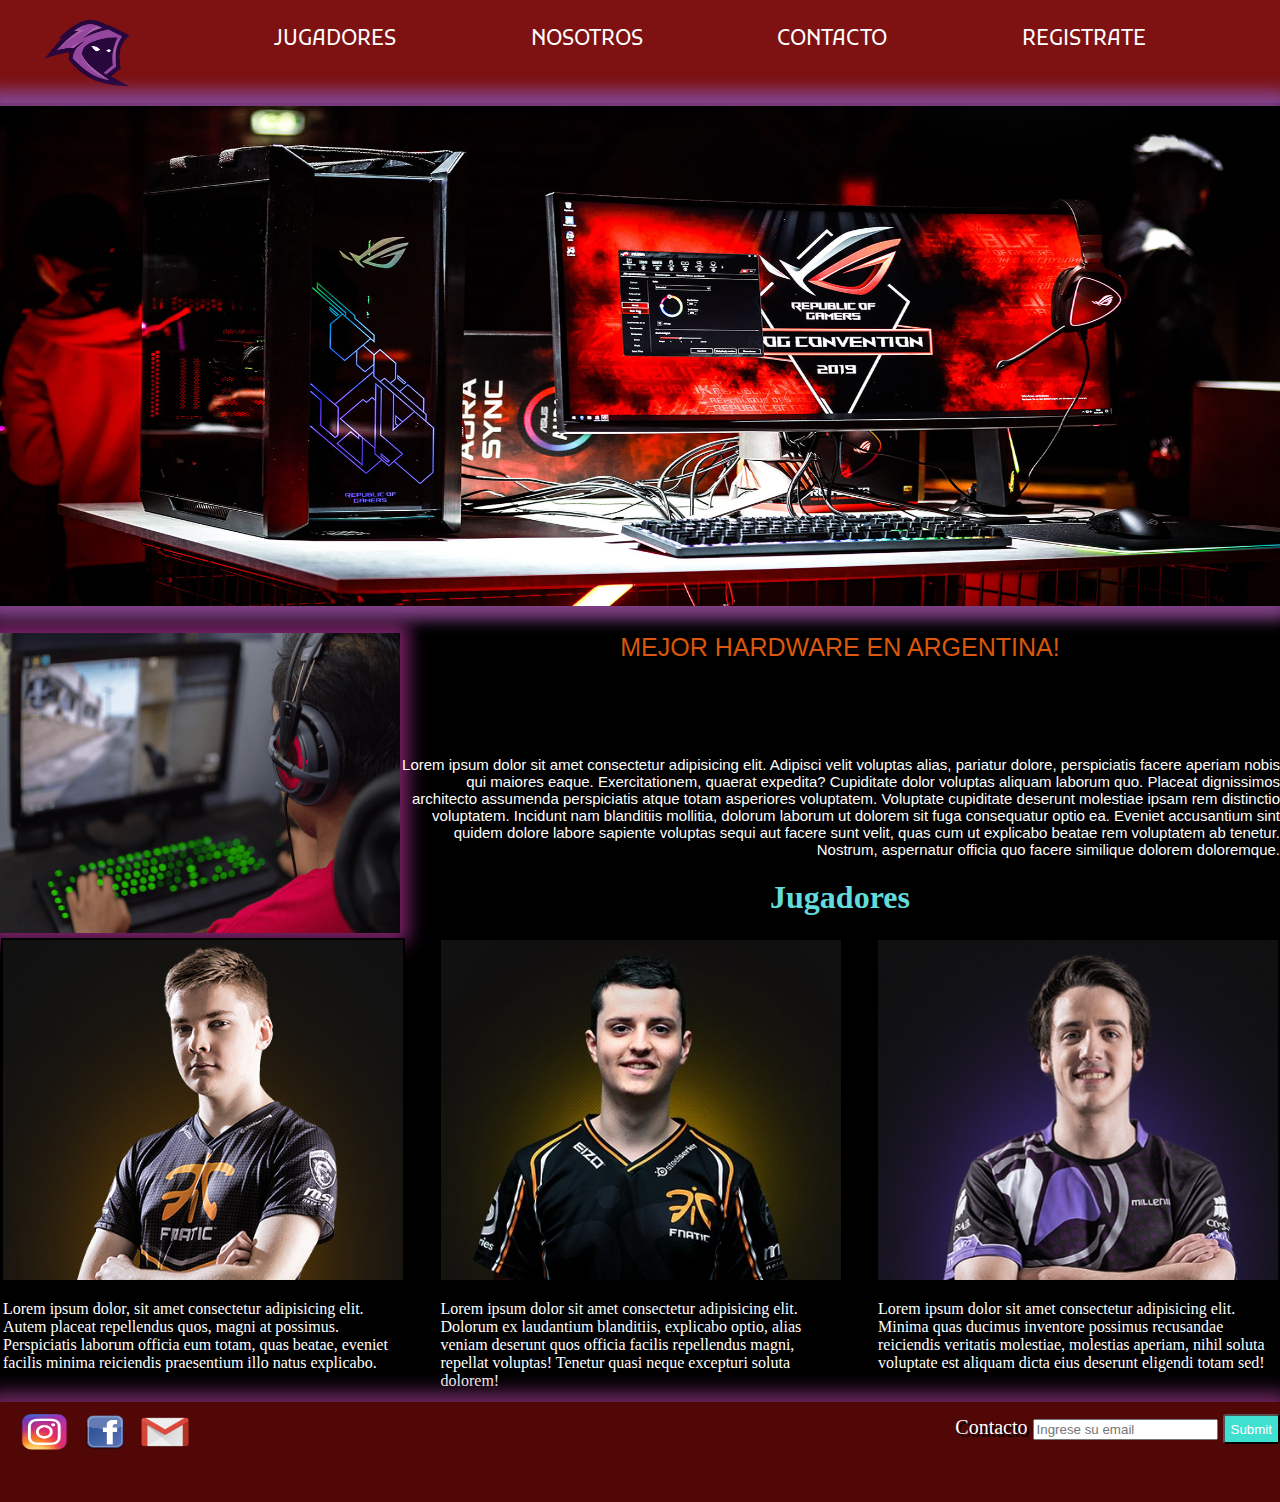
<file: tarea/index.html>
<!DOCTYPE html>
<html lang="en">

<head>
    <meta charset="UTF-8">
    <meta name="viewport" content="width=device-width, initial-scale=1.0">
    <link rel="stylesheet" href="style.css">
    
    <link href="https://fonts.googleapis.com/css2?family=Kufam&display=swap" rel="stylesheet">
    <link href="https://fonts.googleapis.com/css2?family=Lobster&display=swap" rel="stylesheet">
    <title>Document</title>
</head>

<body>
   

        <nav class="navegador">

            <nav class="nav container">
                <ul>
                    <li> <a href="#"> <img class="logo" src="logo.png" alt="logo"></a></li>
                    <li><a href="#jugadores">Jugadores</a></li>
                    <li><a href="#main">Nosotros</a></li>
                    <li><a href="#oli">Contacto</a></li>
                    <li><a href="login.html">Registrate</a></li>
                </ul>
            </nav>
        </nav>

        <div class="portada">

            <img class="portada" src="portada.jpg" alt="imagen de portada">
        </div>


        <div class="container" id="main">
            <img class="imagen" src="imagen.png" alt="">
          <p class="titulo">MEJOR HARDWARE EN ARGENTINA! </p> <br><br><br>
            <p class="letra">Lorem ipsum dolor sit amet consectetur adipisicing elit. Adipisci velit voluptas alias,
                pariatur dolore, perspiciatis facere aperiam nobis qui maiores eaque. Exercitationem, quaerat expedita?
                Cupiditate dolor voluptas aliquam laborum quo.
                Placeat dignissimos architecto assumenda perspiciatis atque totam asperiores voluptatem. Voluptate
                cupiditate deserunt molestiae ipsam rem distinctio voluptatem. Incidunt nam blanditiis mollitia, dolorum
                laborum ut dolorem sit fuga consequatur optio ea.
                Eveniet accusantium sint quidem dolore labore sapiente voluptas sequi aut facere sunt velit, quas cum ut
                explicabo beatae rem voluptatem ab tenetur. Nostrum, aspernatur officia quo facere similique dolorem
                doloremque.</p>
            </div>
        <section id="jugadores">
            <h1 class="tit-jugadores">Jugadores</h1>
            <div class="papa-caja">
                <ul class="otro-ul">

                    <li class="uno">
                        <img class="imagen-fnatic" src="imagenfanatic.jpg" alt="">
                        <p class="or">Lorem ipsum dolor, sit amet consectetur adipisicing elit. Autem placeat repellendus quos,
                            magni at possimus. Perspiciatis laborum officia eum totam, quas beatae, eveniet facilis
                            minima reiciendis praesentium illo natus explicabo.</p>
                    </li>

                    <li class="dos"><img class="imagen-fnatic" src="ninja.jpg" alt="">
                        <p>Lorem ipsum dolor sit amet consectetur adipisicing elit. Dolorum ex laudantium blanditiis,
                            explicabo optio, alias veniam deserunt quos officia facilis repellendus magni, repellat
                            voluptas! Tenetur quasi neque excepturi soluta dolorem!</p>
                    </li>

                    <li class="tres">
                        <img class="imagen-fnatic" src="segundopro.jpg" alt="">
                        <p>Lorem ipsum dolor sit amet consectetur adipisicing elit. Minima quas ducimus inventore
                            possimus recusandae reiciendis veritatis molestiae, molestias aperiam, nihil soluta
                            voluptate est aliquam dicta eius deserunt eligendi totam sed!</p>

                    </li>


                </ul>
            </div>
        </section>

        <div id="oli"  class="footer">
            <nav>
                <a href="#"><img class="medir primer" src="instagram.png" alt=""></a>
                <a href="#"><img class="medir segundo" src="facebook.png" alt=""></a>
                <a href="#"><img class="medir tercer" src="gmail.png" alt=""></a>

            </nav>
            <div class="movi">

                <label for="">Contacto</label>
                <input type="text" placeholder="Ingrese su email">
                <input class="enviar" type="submit">

            </div>
           <!-- <p class="derechos">Derechos reservados &copy; </p>-->

        





</body>

</html>
</file>
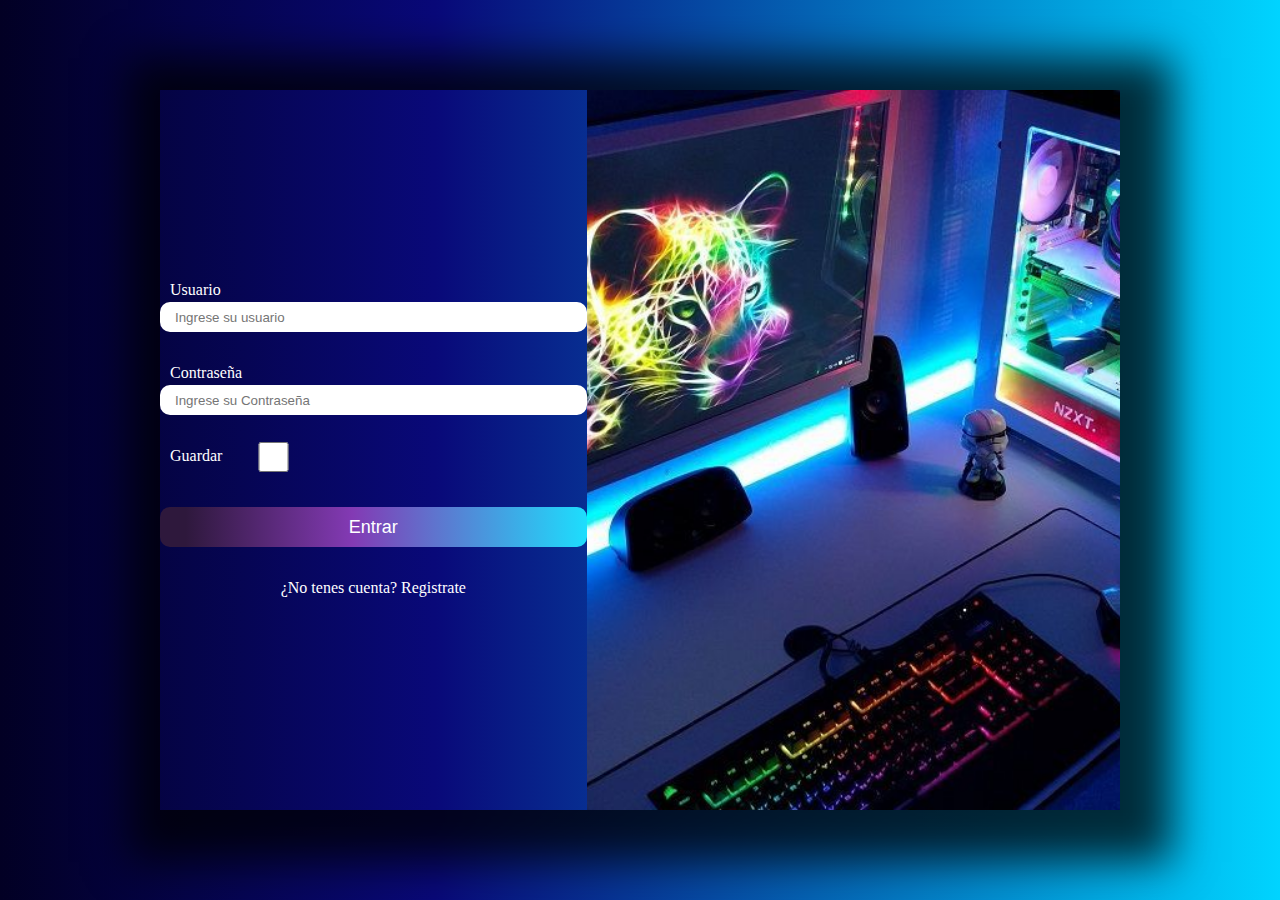
<file: tarea/login.html>
<!DOCTYPE html>
<html lang="en">

<head>
    <meta charset="UTF-8">
    <meta name="viewport" content="width=device-width, initial-scale=1.0">
    
    <link rel="stylesheet" href="estilo.css">
    <title>Login</title>
</head>

<body>
    <div class="container">
        <div class="contenido">
            <div class="login">
                <p>
                    <label>Usuario</label>
                    <input type="text" placeholder="Ingrese su usuario">
                </p>
                <p>
                    <label>Contraseña</label>
                    <input type="password" placeholder="Ingrese su Contraseña">
                </p>
                <p >
                    <label class="check">Guardar</label>
                    <input class="checkdos" type="checkbox">
                </p>
                <p>
                    <a href="index.html"><button>Entrar</button></a>
                    <a href="register.html"><p>¿No tenes cuenta? Registrate</p></a>
                </p>
                
            </div>

            <div class="imagen">

            </div>

        </div>

    </div>
</body>

</html>
</file>
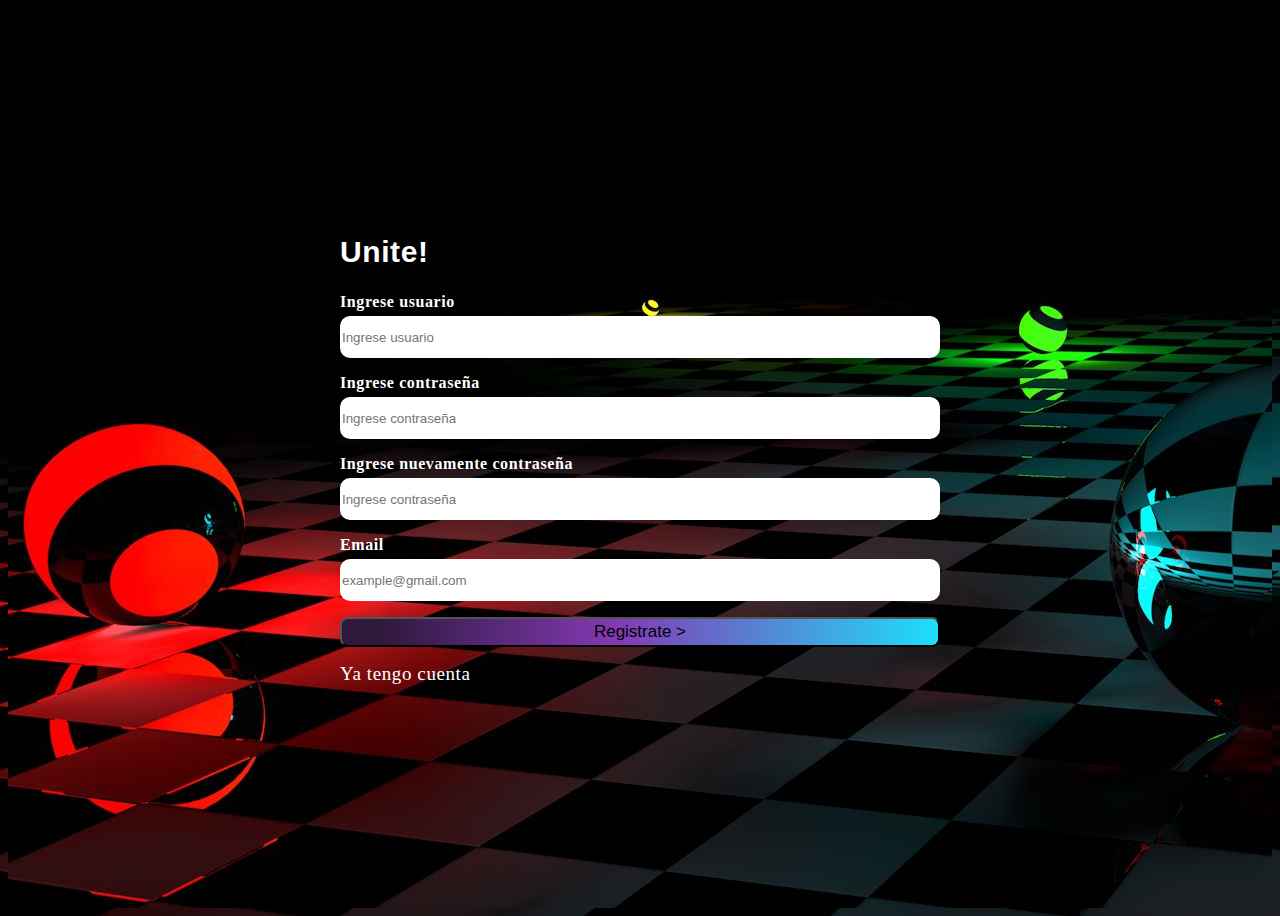
<file: tarea/register.html>
<!DOCTYPE html>
<html lang="en">

<head>
    <meta charset="UTF-8">
    <link rel="stylesheet" href="estiloregister.css">
    <meta name="viewport" content="width=device-width, initial-scale=1.0">
    <title>register</title>
</head>

<body>
    <div class="container">
        <div class="contenido">
            <div class="register">
                <h2>Unite!</h2>
                <p>
                    <label>Ingrese usuario</label>
                    <input type="text" placeholder="Ingrese usuario">
                </p>
                <p>
                    <label>Ingrese contraseña</label>
                    <input type="password" placeholder="Ingrese contraseña">
                </p>
                <p> <label>Ingrese nuevamente contraseña</label>
                    <input type="password" placeholder="Ingrese contraseña">
                </p>
                <p>
                    <label>Email</label>
                    <input type="email" placeholder="example@gmail.com">
                </p>
                <p>
                    <a href="index.html"><button>Registrate  ></button></a>
                    <a href="login.html"><p>Ya tengo cuenta</p></a>
                </p>


            </div>



        </div>

    </div>
</body>

</html>
</file>
<file: tarea/style.css>
html,body{
    margin: 0;
    padding: 0;
    background: black;
}
p{
    color: white;
    
}


.navegador{
    width: 100%;
    height: 100px;
    background: rgb(126, 18, 18);
    box-shadow: -2px 0px 17px 10px rgba(110, 39, 98, 0.97);
    

}
 ul {
    display: grid;
    grid-template-columns: repeat(5,auto);
    margin: 0 ;
   list-style: none;
  }
   
.logo{
    width: 100px;
    margin-top: 3px;
}

 a{
     text-transform: uppercase;
     font-size: 21px;
    color:white;
    text-decoration: none;
    line-height: 80px;
    font-family: 'Kufam', cursive;
}
a:hover{
    color: rgb(101, 224, 204);
    transition: all 1s ease;
    
}
.portada{
    width: 100%;
    height: 500px;
    margin-top: 3px;
    box-shadow: -2px 0px 17px 10px rgba(130, 66, 136, 0.97);
    margin-bottom: 30px;
}

.imagen{
    width: 400px;
    height: 300px;
    float: left;
    box-shadow: -2px 0px 17px 10px rgba(129, 34, 109, 0.97);
      
}
.letra{
    text-align: right;
    font-family: 'Segoe UI', Tahoma, Geneva, Verdana, sans-serif;
    font-size: 15px;
   
}
.titulo{
    font-size: 25px;
    text-align-last: center;
    color: rgb(218, 87, 11);
    font-family: Arial, Helvetica, sans-serif;
  
}
.tit-jugadores{
    text-align: center;
    font-weight: bold;
    color: rgb(99, 219, 219);
}
.otro-ul{
 display: flex;
 justify-content:space-between;
 margin-left: -39px;
 
 
}
.uno{
    width: 400px;
    height: 340px;
    border: solid 2px black;
}
.dos{
    width: 400px;
    height: 340px;
    border: solid 2px black;
}
.tres{
    width: 400px;
    height: 340px;
    border: 2px solid black;
   
}
.imagen-fnatic{
    width: 400px;
    height: 340px;
    object-fit: cover
    
}
.footer{
    width: 100%;
    height: 100px;
    background: rgb(82, 7, 7);
    box-shadow: -2px 0px 17px 10px rgba(110, 39, 98, 0.97);
    margin-top: 120px;
    position: relative;
}
.medir{
    width:50px;
    height: 40px;
}
.primer{
    position: absolute;
    top: 10px;
    left: 20px;
}
.segundo{
    position: absolute;
    top: 10px;
    left: 80px;

}
.tercer{
    position: absolute;
    top: 10px;
    left:140px;
}
.movi{
    text-align:right;
    color: white;
    line-height: 50px;
    font-size: 20px;
    text-shadow:  black 2px 3px;
}
.enviar{
    color: white;
    background-color: turquoise;
    height: 30px;
    border-radius: 8%;
}
.derechos{
    margin-left: 1100px;
}
@media screen and (max-width:1000px){
    .otro-ul{
        display: block;
    }
    .uno{
        width: 400px;
        height: 340px;
        border: solid 2px black;
        margin-bottom: 149px;
        margin-top: 10px;
    }
    .dos{
        width: 400px;
        height: 340px;
        border: solid 2px black;
        margin-bottom: 149px;
    }
    .tres{
        width: 400px;
        height: 340px;
        border: 2px solid black;
        margin-bottom: 60px;
    }
    .imagen-fnatic{
        width: 400px;
        height: 340px;
        object-fit: cover
        
    }
    ul{
        display: block;
       
    
    }
    li{
       width: 100%;
       height: 60px;
       font-weight: bold; 
       margin: -30px auto;
       padding: 0;
       text-align:center;
       
     
    }
    a:hover{
        color: rgb(101, 224, 204);
        transition: all 1s ease;
        
    }
    .logo{
        display: block;
        transform: scale(1.5);
        padding-top: 30px;
        
    }
    
    .navegador{
        width: 100%;
        height: 200px;
        background-color:rgb(79, 7, 97);
    }
    .imagen{
        margin-bottom: 25px;
        margin-right: 15px;
    
    }
    .titulo{
        margin-bottom: -15px;
        
    }
    .footer{
        width: 100%;
        height: 100px;
        background: rgb(82, 7, 7);
        box-shadow: -2px 0px 17px 10px rgba(110, 39, 98, 0.97);
       
        position: relative;
    }
    .medir{
        width:50px;
        height: 40px;
    }
    .primer{
        position: absolute;
        top: 10px;
        left: 20px;
    }
    .segundo{
        position: absolute;
        top: 10px;
        left: 80px;
    
    }
    .tercer{
        position: absolute;
        top: 10px;
        left:140px;
    }
    .movi{
        text-align:right;
        color: white;
        line-height: 120px;
        font-size: 20px;
        text-shadow:  black 2px 3px;

    }
    .enviar{
        color: white;
        background-color: turquoise;
        height: 30px;
        border-radius: 8%;
    }
    .derechos{
        margin-left: 1100px;
    }
     }
</file>
<file: tarea/estilo.css>
html,body{
    margin: 0;
    padding: 0;
   background: rgb(2,0,36);
background: linear-gradient(90deg, rgba(2,0,36,1) 0%, rgba(9,9,121,1) 34%, rgba(0,212,255,1) 100%);
font-size: 16px;
letter-spacing: 0.6;
color: white;

}
.container{
 position: relative;
 display: flex;
 justify-content: center;
 width: 100%;
 height: 100vh;
 align-items: center;
}
.contenido{
    width: 100%;
    height: 100%;
    display: flex;
    justify-content: center;
    align-items: center;
    


}
.login{
    width: 75%;
    max-width: 600px;


}
.login p{
    display: flex;
    flex-direction: column;
}
.login label{
    font-size: 18px;
    letter-spacing: 0.6;
    margin-bottom: 3px;

}
.login p input{
    padding: 0 15px;
    border-radius: 10px;
    border: none;
    height: 30px;
}
.login button{
    width: 100%;
    height: 40px;
    border: none;
    border-radius: 10px;
    font-size: 18px;
    background: rgb(46,24,60);
background: linear-gradient(90deg, rgba(46,24,60,1) 6%, rgba(131,58,180,1) 45%, rgba(29,222,253,1) 100%, rgba(252,176,69,1) 100%);
color: white;
cursor: pointer;

}
.login button:hover{
    opacity: 0.8;
}
a{
    text-decoration: none;
    color: white;
    text-align: center;
}
.imagen{
    visibility: hidden;
}
@media screen and (min-width:1000px){
    .imagen{
        
        visibility: visible;
        background-image: url(./PC-para-gaming.jpg);
        height: 100%;
        width: 100%;
        background-size: cover;
        background-repeat: no-repeat;
        background-position: center;
       
        

    }
    html,body{
        margin: 0;
        padding: 0;
       background: rgb(2,0,36);
    background: linear-gradient(90deg, rgba(2,0,36,1) 0%, rgba(9,9,121,1) 34%, rgba(0,212,255,1) 100%);
    font-size: 16px;
    letter-spacing: 0.6;
    color: white;
    
    }
    .container{
     position: relative;
     display: flex;
     justify-content: center;
     width: 100%;
     height: 100vh;
     align-items: center;
     
     
    
    }
    .contenido{
        width: 75%;
        height: 80%;
        display: flex;
        justify-content: center;
        align-items: center;
       
       box-shadow: 10px 10px 40px 42px rgba(0,0,0,0.75);
       
        
    }
    .login{
        width: 80%;
        height: 100%;
        display: flex;
        margin-top: 10px;
        flex-direction: column;
        justify-content: center;
        border-top-left-radius: 10px;
        border-bottom-left-radius: 10px;
        
     
    }
    .login input{
     width: 93%;
    }
    .login p{
        display: flex;
        flex-direction: column;
    }
    .login label{
        font-size: 16px;
        letter-spacing: 0.6;
        margin-bottom: 3px;
        margin-left: 10px;
    
    }
    .login p input{
        padding: 0 15px;
        border-radius: 10px;
        border: none;
        height: 30px;
    }
}
   input.checkdos{
       margin-top: -26px;
       margin-left: -85px;
       
       
       
}
    
    .login button{
        width: 100%;
        height: 40px;
        border: none;
        border-radius: 10px;
        font-size: 18px;
        background: rgb(46,24,60);
    background: linear-gradient(90deg, rgba(46,24,60,1) 6%, rgba(131,58,180,1) 45%, rgba(29,222,253,1) 100%, rgba(252,176,69,1) 100%);
    color: white;
    cursor: pointer;
    
    }
    a{
        text-decoration: none;
        color: white;
        text-align: center;
    }
</file>
<file: tarea/estiloregister.css>
html,body{
    letter-spacing: 0.6px;
    background: rgb(34,193,195);
    background: linear-gradient(0deg, rgba(34,193,195,1) 0%, rgba(253,187,45,1) 100%);
    

}
a{
    text-decoration: none;
    font-size: 19px;
    
}
h2{
    font-size: 30px;
    font-family: 'Lucida Sans', 'Lucida Sans Regular', 'Lucida Grande', 'Lucida Sans Unicode', Geneva, Verdana, sans-serif;
    
    
}
.container{
    position: relative;
    width: 100%;
    height: 100vh;
    display: flex;
    align-items: center;
    justify-content: center;
}
.contenido{
    display: flex;
    width: 100%;
    height: 100%;
    align-items: center;
    justify-content: center;
    
}
.register{
    width: 75%;
    max-width: 600px;
}
.register p{
    display: flex;
    flex-direction: column;
    margin-bottom:5px;

}
.register  label{
margin-bottom: 5px;
font-weight: bold;
font-family: Georgia, 'Times New Roman', Times, serif;
}
.register input{
    border-radius: 10px;
    border: none;
    height: 40px;
    color: #670F7E;
    
}
.register button{
    width: 100%;
    height: 30px;
    background: rgb(46,24,60);
    background: linear-gradient(90deg, rgba(46,24,60,1) 6%, rgba(131,58,180,1) 46%, rgba(29,222,253,1) 100%, rgba(252,176,69,1) 100%);
   border-radius: 8px;
   font-size: 17px;
   font-family: Verdana, Geneva, Tahoma, sans-serif;
   cursor: pointer;
}
@media screen and (min-width:1000px){
    html,body{
        letter-spacing: 0.6px;
        background-image: url(./21664af375c341723bf57566e3a93d9f.jpg);
        color: white;
    
    }
    .container{
        position: relative;
        width: 100%;
        height: 100vh;
        display: flex;
        align-items: center;
        justify-content: center;
    }
    .contenido{
        display: flex;
        width: 70%;
        height: 90%;
        align-items: center;
        justify-content: center;
        border-radius: 10px;
        
        
    }
    .register{
        width: 75%;
        max-width: 600px;
    }
    .register p{
        display: flex;
        flex-direction: column;
        margin-bottom:5px;
    
    }
    .register  label{
    margin-bottom: 5px;
    font-weight: bold;
    font-family: Georgia, 'Times New Roman', Times, serif;
    }
    .register input{
        border-radius: 10px;
        border: none;
        height: 40px;
        color: #670F7E;
        
    }
    .register button{
        width: 100%;
        height: 30px;
        background: rgb(46,24,60);
        background: linear-gradient(90deg, rgba(46,24,60,1) 6%, rgba(131,58,180,1) 46%, rgba(29,222,253,1) 100%, rgba(252,176,69,1) 100%);
       border-radius: 8px;
       font-size: 17px;
       font-family: Verdana, Geneva, Tahoma, sans-serif;
       
    }
    a{
        text-decoration: none;
        font-size: 19px;
        color: white;
        
    }


}
</file>
